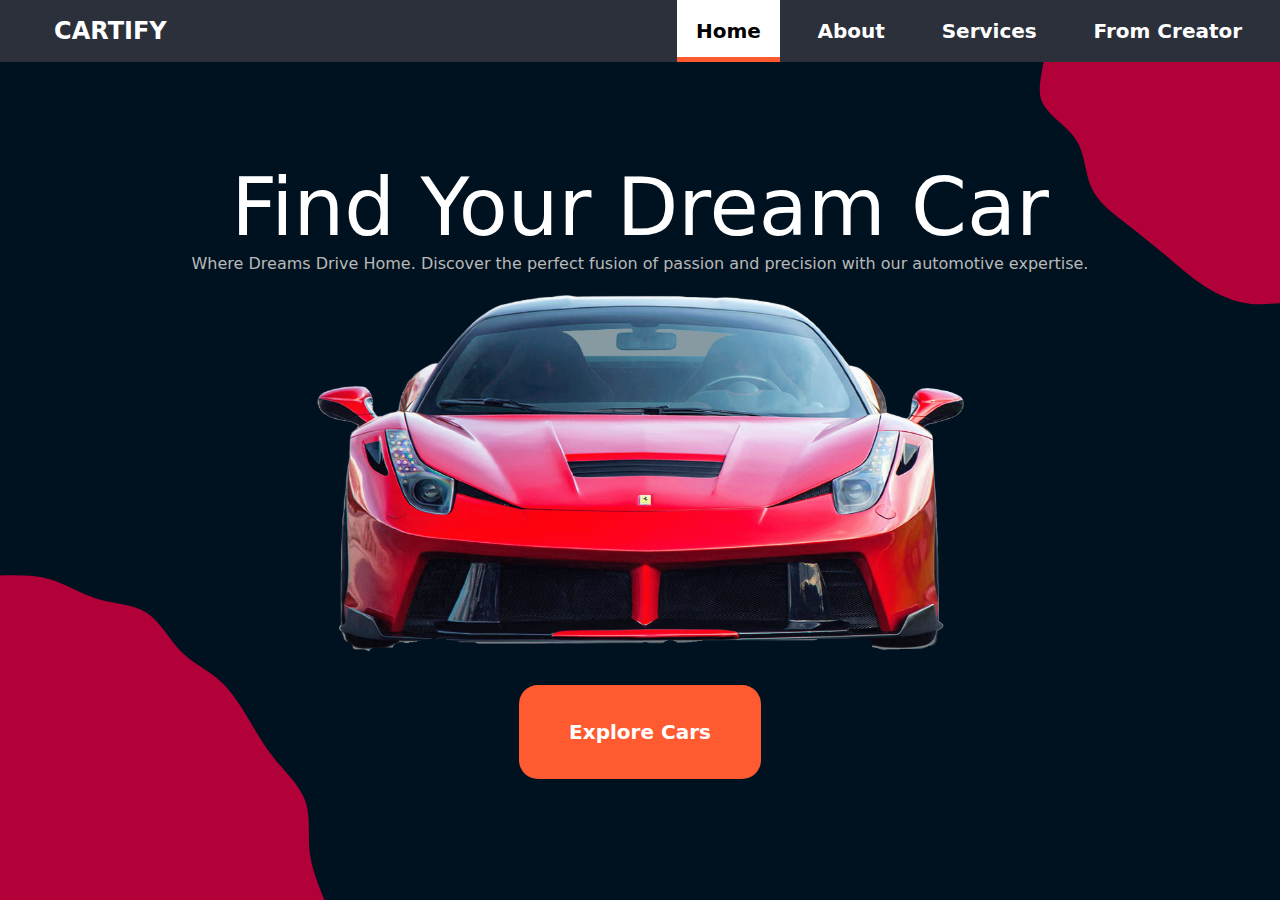
<file: Final Project/Index/index.html>
<!DOCTYPE html>
<html lang = "en">
    <head>
        <meta charset = "UTF-8">
        <meta name="viewport" content="width=device-width, initial-scale=1.0">
        <link rel = "stylesheet" href = "../styles/index1/header.css">
        <link rel = "stylesheet" href = "../styles/index1/general.css">
        <link rel = "stylesheet" href = "../styles/index1/media.css">
        <link rel = "stylesheet" href = "../styles/index1/background.css">
        <link rel = "stylesheet" href = "../styles/index1/pageOnebody.css"> 
        <link rel = "stylesheet" href = "../styles/index1/pageTwobody.css">
        <link rel = "stylesheet" href = "../styles/index1/pageThreebody.css">
        <link rel = "stylesheet" href = "../styles/index1/keyframes.css">
        <link rel = "stylesheet" href = "../styles/index1/about.css">
        <link rel = "stylesheet" href = "../styles/index1/services.css">
        <link rel = "stylesheet" href = "../styles/index1/creator.css">
        <link rel = "stylesheet" href = "../styles/index1/pageFourbody.css">
        <link rel = "website icon" type="png" href = "../pictures/logos/ctlogo.png">
        <link rel="stylesheet" href="https://cdnjs.cloudflare.com/ajax/libs/font-awesome/4.7.0/css/font-awesome.min.css">
        <title>Cartify - Find Your Dream Car</title>
    </head>
    <body>
        <header class = "header-container" id = "header">
            <nav class = "nav-background">
                <div class = "nav-background-container">
                    <div class = "left-section">
                        <h1 class = "text-icon" id="moveIcon">CARTIFY</h1>
                    </div>
                    <div class = "right-section">
                        <button class = "nav-button active" id = "home" onclick = "showHome(); scrollToSection('one')" data-target="one">Home</button>
                        <button class = "nav-button" id = "about" onclick = "showAbout()" data-target="aboutPage">About</button>
                        <button class = "nav-button" id = "services" onclick = "showServices()" data-target="aboutServices">Services</button>
                        <button class = "nav-button" id = "creator" onclick="showCreator()" data-target="aboutCreator">From Creator</button>
                    </div>
                    <div class = "right-section2">
                        <img onclick="rotateFull1()" id="dropdown" class = "hamburger-menu-icon" src = "../pictures/icons/hamburger-menu.svg">
                        <div class = "menu">
                            <div>
                                <p onclick = "showHome(); scrollToSection('one')" data-target="one">Home</p>
                            </div>
                            <div>
                                <p id = "about" onclick = "showAbout()" data-target="aboutPage">About</p>
                            </div>
                            <div>
                                <p id = "services" onclick = "showServices()" data-target="aboutServices">Services</p>
                            </div>
                            <div>
                                <p id = "creator" onclick="showCreator()" data-target="aboutCreator">Creator</p>
                            </div>
                        </div>
                    </div>
                </div>
            </nav>
        </header>

        <div id = "container">
            <section class = "one" id = "one">
                <div class = "header-container-bg"></div>
                <div class = "p1-body-image">
                    <div>
                        <p class = "finddream">Find Your Dream Car</p>
                    </div>
                    <div>
                        <div>
                            <p class = "cartifyDescription" >Where Dreams Drive Home. Discover the perfect fusion of passion and precision with our automotive expertise.</p>
                        </div>
                    </div>
                    <div>
                        <img class = "car-background" src="../pictures/cars/toyotasupra.png">
                    </div>
                    <div>
                        <div>
                            <button id = "goToIndex2" class = "pageOnetext-button">Explore Cars</button>
                        </div>
                    </div>
                    
                </div>
            </section>
            <section class = "two" id = "two">
                <div class = "brandicon-container">
                    <div class = "carbrand-container">
                        <p class = "carbrand-text">Car Brands</p>
                    </div>
                    <div class = "logo-cont">
                        <div id="logodrp" class = "logodrpt">
                            <img onclick="rotateFull2()" class = "showMore" src="../pictures/icons/icons8-plus.svg">
                        </div>
                        <div class = "logoMenu">
                            <div onclick="window.open('https://www.audi.ph/sea/web/ph.html/')">
                                <p>Audi</p>
                            </div>
                            <div onclick="window.open('https://www.bmw.com/en/index.html')">
                                <p>BMW</p>
                            </div>
                            <div onclick="window.open('https://www.ferrari.com/en-EN')">
                                <p>Ferrari</p>
                            </div>
                            <div onclick="window.open('https://www.ford.com.ph/')">
                                <p>Ford</p>
                            </div>
                            <div onclick="window.open('https://automobiles.honda.com/')">
                                <p>Honda</p>
                            </div>
                            <div onclick="window.open('https://www.mercedes-benz.ph/')">
                                <p>Mercedes</p>
                            </div>
                            <div onclick="window.open('https://www.nissan.ph/')">
                                <p>Nissan</p>
                            </div>
                            <div onclick="window.open('https://www.nissan.ph/')">
                                <p>Chevrolet</p>
                            </div>
                        </div>
                    </div>
                    <div class = "logo-container">
                        <div class = "tooltip-container">
                            <img class = "brandiconaudi" src = "../pictures/logos/icons8-audi-5000.png" onclick="window.open('https://www.audi.ph/sea/web/ph.html/')">
                            <div class = "tooltip">
                                <p>Audi</p>
                            </div>
                        </div>
                        <div class = "tooltip-container">
                            <img class = "brandiconbmw" src = "../pictures/logos/icons8-bmw.svg" onclick="window.open('https://www.bmw.com/en/index.html')">
                            <div class = "tooltip">
                                <p>BMW</p>
                            </div>
                        </div>
                        <div class = "tooltip-container">
                            <img class = "brandiconferrari" src = "../pictures/logos/icons8-ferrari-500.svg" onclick="window.open('https://www.ferrari.com/en-EN')">
                            <div class = "tooltip">
                                <p>Ferrari</p>
                            </div>
                        </div>
                        <div class = "tooltip-container">
                            <img class = "brandiconford" src = "../pictures/logos/icons8-ford-480.png" onclick="window.open('https://www.ford.com.ph/')">
                            <div class = "tooltip">
                                <p>Ford</p>
                            </div>
                        </div>
                        <div class = "tooltip-container">
                            <img class = "brandiconhonda" src = "../pictures/logos/icons8-honda.svg" onclick="window.open('https://automobiles.honda.com/')">
                            <div class = "tooltip">
                                <p>Honda</p>
                            </div>
                        </div>
                        <div class = "tooltip-container">
                            <img class = "brandiconmercedes" src = "../pictures/logos/icons8-mercedes.svg" onclick="window.open('https://www.mercedes-benz.ph/')">
                            <div class = "tooltip">
                                <p>Mercedes Benz</p>
                            </div>
                        </div>
                        <div class = "tooltip-container">
                            <img class = "brandiconnissan" src = "../pictures/logos/icons8-nissan.svg" onclick="window.open('https://www.nissan.ph/')">
                            <div class = "tooltip">
                                <p>Nissan</p>
                            </div>
                        </div>
                        <div class = "tooltip-container">
                            <img class = "brandiconchevy" src = "../pictures/logos/icons8-chevrolet.svg" onclick="window.open('https://www.nissan.ph/')">
                            <div class = "tooltip">
                                <p>Chevrolet</p>
                            </div>
                        </div>
                    </div>
                </div>

                <div class = "featuredcar-container">
                    <div class = "featuredcar-text-container">
                        <p class = "featuredcars-text">Featured Cars</p>  
                    </div>
                    
                    <div class = "featuredcardisplay-container">
                        <div class = "featuredcardisplay">
                            <div id = "eray">
                                <img class = "featuredcar1" src = "../pictures/cars/corvetteeray.avif">
                            </div>
                            <div class = "car-info">
                                <div>
                                    <div>
                                        <p class = "car-date">2023</p>
                                        <p class = "car-name">Chevrolet Corvette E-Ray</p>
                                        <p class="car-price">₱12,572,000</p>
                                    </div>
                                    <div class = "location-container">
                                        <img class = "location-logo" src="../pictures/icons/location_8025352.png">
                                        <p class = "car-made">Kentucky</p>
                                    </div>
                                </div>
                                <div class = "carfeature">
                                    <div class = "features-container">
                                        <img class = "features2" src = "../pictures/icons/icons8-speed-64.png">
                                        <p class="features-text">183 mph</p>
                                    </div>
                                    <div class = "features-container">
                                        <img class = "features2" src = "../pictures/icons/icons8-gear-stick-50.png">
                                        <p class="features-text">Automatic</p>
                                    </div>
                                    <div class = "features-container">
                                        <img class = "features2" src = "../pictures/icons/icons8-eco-fuel-50.png">
                                        <p class="features-text">Gasoline</p>
                                    </div>
                                </div>
                            </div>
                        </div>

                        <div class = "featuredcardisplay2">
                            <div class = "audir8-container">
                                <div id="r8">
                                    <img class = "featuredcar2" src = "../pictures/cars/audir8.jpg">
                                </div>
                                <div class = "car2-info">
                                    <div class = "car2-container">
                                        <div>
                                            <p class = "car2-date">2006</p>
                                            <p class = "car2-name">Audi R8</p>
                                            <p class="car2-price">₱17,000,000</p>
                                        </div>
                                        <div class = "location-container">
                                            <img class = "location2-logo" src="../pictures/icons/location_8025352.png">
                                            <p class = "car2-made">Germany</p>
                                        </div>
                                    </div>
                                    
                                    <div class = "carfeature2">
                                        <div class = "features2-container">
                                            <img class = "features2" src = "../pictures/icons/icons8-speed-64.png">
                                            <p class="features2-text">204 mph</p>
                                        </div>
                                        <div class = "features2-container">
                                            <img class = "features2" src = "../pictures/icons/icons8-gear-stick-50.png">
                                            <p class="features2-text">Automatic</p>
                                        </div>
                                        <div class = "features2-container">
                                            <img class = "features2" src = "../pictures/icons/icons8-eco-fuel-50.png">
                                            <p class="features2-text">Gasoline</p>
                                        </div>
                                    </div>
                                </div>
                            </div>
                        </div>
                        
                        <div class = "featuredcardisplay3">
                            <div class = "blazerev-container">
                                <div id="ev">
                                   <img class = "featuredcar2" src = "../pictures/cars/blazerev.webp"> 
                                </div>
                                <div class = "car2-info">
                                    <div class="car2-container">
                                        <div>
                                            <p class = "car2-date">2024</p>
                                            <p class = "car2-name">Chevrolet Blazer EV</p>
                                            <p class="car2-price">₱2,889,876</p>
                                        </div>
                                        <div>
                                            <div class = "location-container">
                                                <img class = "location2-logo" src="../pictures/icons/location_8025352.png">
                                                <p class = "car2-made">Mexico</p>
                                            </div>
                                        </div>
                                    </div>
                                    
                                    <div class = "carfeature2">
                                        <div class = "features2-container">
                                            <img class = "features2" src = "../pictures/icons/icons8-speed-64.png">
                                            <p class="features2-text">130 mph</p>
                                        </div>
                                        <div class = "features2-container">
                                            <img class = "features2" src = "../pictures/icons/icons8-gear-stick-50.png">
                                            <p class="features2-text">Manual</p>
                                        </div>
                                        <div class = "features2-container">
                                            <img class = "features2" src = "../pictures/icons/icons8-eco-fuel-50.png">
                                            <p class="features2-text">Electricity</p>
                                        </div>
                                    </div>
                                </div>
                            </div>
                        </div>
                    </div>
                </div>
            </section>

            <section class="three" id = "three">
                <div class = "threecars-container">
                    <img class = "threecars" src = "../pictures/backgrounds/3cars.jpg">
                    <div class = "findthebestcar-container">
                        <p class = "ftext">Find The Best Car</p>
                        <p class = "findthebestcar-description">Discover, learn about, and select the<br> ideal car that suits your needs, whether<br> it's for off-roading adventures, navigating<br> mountain ranges, cruising on flat terrains,<br> or even racing at top speeds.<br> Explore your options right here</p>
                        <button onclick = "showAbout()" data-target="aboutPage" class = "findoutmorebtn">Find Out More</button>
                    </div>
                </div>
            </section>

            <section class="four" id = "four">
                <div class="pageFourbackground-container">
                    <img class = "pageFourbackground" src="../pictures/backgrounds/guyincar.webp">  
                </div>
                
                <div class = "information-container">
                    <div class = "information">
                        <div class="information-text">
                            <div class = "p4-container">
                                <div>
                                    <p class ="p4-headtext">Cartify</p>
                                </div>
                                <div class = "p4-cartifyDescription">
                                    <p class = "cartifyDescription-text-front">Where Dreams Drive Home. Discover the perfect fusion of passion and precision with our automotive expertise</p>
                                </div>
                            </div>
                            <div class = "p4-container">
                                <div class ="p4-headtext">
                                    <p>Website</p>
                                </div>
                                <div class = "p4-cartifyDescription">
                                    <p onclick = "showAbout()" data-target="aboutServices" class = "cartifyDescription-text">About</p>
                                    <p onclick = "showServices()" data-target="aboutServices" class = "cartifyDescription-text">Services</p>
                                    <p onclick = "showCreator()" data-target="aboutCreator" class = "cartifyDescription-text">Creator</p>
                                </div>
                            </div>
                            <div class = "p4-container">
                                <div class ="p4-headtext">
                                    <p>Information</p>
                                </div>
                                <div class = "p4-cartifyDescription">
                                    <p onclick="window.location.href = ('index2.html')" class = "cartifyDescription-text">Find a Car</p>
                                    <p class = "cartifyDescription-text" onclick="window.location.href = ('index4.html')">Compare Car</p>
                                </div>
                            </div>
                            <div class = "p4-container">
                                <div class ="p4-headtext">
                                    <p>Follow Us</p>
                                </div>
                                <div class = "p4-cartifyDescription">
                                    <img onclick="window.open('https://facebook.com', '_blank')" class="p4-cartifyIcon" src="../pictures/logos/icons8-facebook.svg">
                                    <img onclick="window.open('https://instagram.com', '_blank')" class="p4-cartifyIcon" src="../pictures/logos/icons8-instagram.svg">
                                    <img onclick="window.open('https://store.steampowered.com/', '_blank')" class="p4-cartifyIcon" src="../pictures/logos/icons8-steam.svg">
                                </div>
                            </div>
                        </div> 
                    </div>
                </div>
                
            </section>

            <section class = "aboutPage" id = "aboutPage">
                <div class = "aboutCarimg-container">
                    <img class = "aboutCarimg" src = "../pictures/backgrounds/redblackcar.webp">

                    <div class = "about-container">
                        <div class = "aboutPage-container">
                            <div class = "aboutp">
                                <p class="aboutPage-head">About Us</p>
                                <p class = "aboutPage-description">Introducing My Project, a new website dedicated to showcasing the latest advancements in car safety technology. With a focus on providing users with an opportunity to view, compare, and learn about different car models, My Project aims to help people find the perfect car to meet their specific needs and preferences. Whether you're in the market for a family-friendly SUV or a fuel-efficient sedan, My Project is the one-stop destination for all your car research and comparison needs.
                            </div>
                            </p>
                        </div>
                    </div>
                </div>
            </section>

            <section class="aboutServices" id="aboutServices">
                <div class = "servicesText-container">
                    <div>
                        <p class = "servicesText-head">What Will You Get</p>
                    </div>
                    <div>
                        <p class="servicesText-description">Learn on what our website offers</p>
                    </div>
                </div>
                <div class = "services-container">
                    <img class = "servicesbg-img" src = "../pictures/backgrounds/blurry-gradient-haikei.svg">
                    <div class = "services-grid-relative">
                        
                        <div class="services-grid-container">
                            <div class = "services-grid">
                                <div class = "services-icon-container">
                                    <img class="services-icon" src="../pictures/icons/icons8-filled-circle-100.png">
                                </div>

                                <div class ="services-grid-content">
                                    <div class ="services-head-container" >
                                        <p class ="services-head">Compare Cars</p>
                                    </div>
                                    <div>
                                        <p class="services-description">Stack up models,specifications and prices side byside for a comparison</p>
                                    </div>
                                </div>
                            </div>
                            
                            <div class = "services-grid">
                                <div class = "services-icon-container">
                                    <img class="services-icon" src="../pictures/icons/icons8-filled-circle-100.png">
                                </div>
                                
                                <div class = "services-grid-content">
                                    <div class="services-head-container">
                                        <p class = "services-head">See Specification</p>
                                    </div>
                                    <div>
                                        <p class="services-description">Get in-depth insights into every aspect of your desired vehicle with detailed specifications</p>
                                    </div>
                                </div>
                            </div>
                                
                            <div class = "services-grid">
                                <div class = "services-icon-container">
                                    <img class="services-icon" src="../pictures/icons/icons8-filled-circle-100.png">
                                </div>
                                
                                <div class = "services-grid-content">
                                    <div class="services-head-container">
                                        <p class = "services-head">Pricing</p>
                                    </div>
                                    <div>
                                        <p class="services-description">Access pricing information
                                        for your preferred cars
                                        </p>
                                      
                                    </div> 
                                </div>
                            </div>
                            <div class = "services-grid">
                                <div class = "services-icon-container">
                                    <img class="services-icon" src="../pictures/icons/icons8-filled-circle-100.png">  
                                </div>
                                
                                <div class = "services-grid-content">
                                    <div class = "services-head-container">
                                        <p class = "services-head">User-Friendly</p>
                                    </div>
                                    <div>
                                        <p class="services-description">Navigate seamlessly through our website and ensure a smooth browsing experience</p>
                                    </div> 
                                </div>
                            </div>
                            <div class = "services-grid">
                                <div class = "services-icon-container">
                                    <img class="services-icon" src="../pictures/icons/icons8-filled-circle-100.png">   
                                </div>
                                
                                <div class = "services-grid-content">
                                    <div class="services-head-container">
                                        <p class = "services-head">Smooth Car Selection</p>
                                    </div>
                                    <div>
                                        <p class="services-description">Navigate and explore the car selection with ease</p>
                                    </div>
                                </div>
                            </div>
                        </div>
                    </div>
                </div>
            </section>

            <section class="aboutCreator" id="aboutCreator">
                <div class = "creatorbg-container">
                    <img class = "creatorbg" src="../pictures/backgrounds/blackcar.webp">
                </div>
                <div class="creatorMessage-container">
                    <div class = "creator-img-container">
                        <img class = "creator-img" src ="../pictures/backgrounds/creatorpic-fotor-bg-remover-20240427221215.png">
                    </div>
                    <div class="creatorMessage">
                        <div class = "creatorMessage-text-container">
                            <div class = "message">
                                <p class = "creatorMessage-text">"Driving a car is like a dance, where the road becomes your stage and the engine, your partner.” <br><strong>--Ordovez--</strong></p>
                            </div>
                        </div>
                    </div>
                </div>
            </section>
        </div>

        <script src="../script/index1/header.js"></script>
        <script src="../script/index1/navigation.js"></script>
    </body>
</html>
</file>
<file: Final Project/styles/index1/header.css>
.header-container
{
    position: fixed;
    left: 0;
    right: 0;
    top: 0;
    z-index: 1000 !important;
}

.nav-background
{
    background-color: #2B303A;
    width: 100%;
    display: flex;
    margin-bottom: 50px;
    align-items: center;
    z-index: 100;
    position: fixed;
    transition: background-color 0.3s;
}

.nav-background-container
{
    width: 100%;
    z-index: 1000;
    display: flex;
    flex-direction: row;
    justify-content: space-between;
    z-index: 2;
}

.left-section
{
    display: flex;
    align-items: center;
    margin-right: 30px;
}



.text-icon
{
    color: white;
    margin-left: 30px;
    padding: 0 3px 0 3px;
    font-size: 30px;
    border-radius: 5px;
    cursor: pointer;
    transition: color 0.15s;
    padding: 0 10px 0 10px;
    transform: scale(0.8);
    transition: outline 0.15s;
}

.text-icon a
{
    color: inherit;
    text-decoration: none;
}

.text-icon:hover 
{
    outline: 3px solid white;
}

.middle-section
{
    display: flex;
    align-items: center;
    justify-content: center;
    flex: 1;
    margin-right: 30px; 
}

.search-bar
{
    width: 100%;
    max-width: 500px;
    min-width: 200px;
    padding-left: 5px;
    height: 30px;
    border-radius: 6px;
    border: none;
    font-size: 17px;
    box-shadow: inset 0px 0px 10px #868585;
}

.search-bar:focus
{
    outline: 1px solid #ff9100;
}

.search-icon
{
    width: 35px;
    height: 25px;
}

.search-button
{
    background: #ff9100;
    border: none;
    height: 31.9px;
    border-radius: 0px 6px 6px 0px;
    margin-left: -47px
}

.search-button:hover
{
    opacity: 0.80;
}

.search-button:active
{
    background: #ca7200;;
}

.right-section
{  
    display: flex;
    align-items: center;
    justify-content: space-between;
    white-space: nowrap;
}

.right-section button
{
    cursor: pointer;
    padding: 18.9px;
    border: none;
    margin-right: 19px;
    background-color: inherit;
    color: white;
    font-weight: bold;
    font-size: 20px;
    box-shadow: inset 0 0 0 0 white;
    transition: background-color 0.3s ease-in-out,
    color 0.3s ease-out,
    border-bottom 0.01s ease-in-out,
    box-shadow 0.5s ease-in-out, padding-bottom 0.02s ease-in-out, border-bottom 0.02s ease-in-out;
}

.scrolllock
{
    overflow: hidden;
}

.right-section button.active
{
    background-color: rgb(255, 255, 255);
    color: black;
    box-shadow: inset 10px 10px 10px 250px white;
    color: black;
    padding-bottom: 13.9px;
    border-bottom: 5px solid #FF5A30;
}

.transparent-bg 
{
    background-color: transparent;
}

.right-section2
{
    display: none;
    position: relative;
    width: 100%;
    justify-content: end;
    z-index: 1000 !important;
    margin-right: 50px;
}

.menu
{
    position: absolute;
    right: 0;
    opacity: 0;
    animation: slideInFromBottomIndex2 0.50s ease-in-out forwards;
    background-color: #2b303a;
    color: white;
    padding: 30px;
    line-height: 40px;
    transition: all 0.50s ease-in-out;
    z-index: 101;
}

.menu.active
{
    top: -200px;
    opacity: 1;
    animation: slideInFromTopIndex2 0.50s ease-in-out forwards;
    z-index: 101;
}

.menu p
{
    cursor: pointer;
    font-size: 20px;
    font-weight: 700;
    z-index: 101;
}

.menu p:hover
{
    background: rgb(255, 136, 0);

}

.hamburger-menu-icon
{
    max-width: 40px;
    cursor: pointer;
    display: flex;
    margin-left: 20px;
    margin-top: 20px;
    margin-bottom: 20px;
    position: relative;
    z-index: 101 !important;
}

.rotating
{
    animation: rotate360 0.70s ease-in-out forwards;
}
</file>
<file: Final Project/styles/index1/general.css>
*
{
    margin: 0;
    font-family: system-ui, -apple-system, BlinkMacSystemFont, 'Segoe UI', Roboto, Oxygen, Ubuntu, Cantarell, 'Open Sans', 'Helvetica Neue', sans-serif;
    user-select: none;
    scroll-behavior: smooth;
}

::-webkit-scrollbar
{
    display: none;
}

#container
{
    scroll-snap-type: y mandatory;
    height: 100vh;
    overflow-y: scroll;
    z-index: 100;
}

section
{
    display: flex;
    flex-direction: column;
    height: 100vh;
    scroll-snap-align: start;
    margin: 0;
}

.one
{
    background: no-repeat url("../../pictures/backgrounds/blob-scene-haikei.svg");
    background-size: cover;
    z-index: 0;
    overflow: hidden;
    background-color: rgb(247, 246, 249);
}

.two
{
    overflow: hidden;
    padding-left: 100px;
    padding-right: 100px;
}

.three
{
    background-color: #000000;
    overflow: hidden;
}

.four
{
    background: linear-gradient(to bottom, rgb(34, 39, 50), rgb(46, 45, 52) 100%);
}

.header-container
{
    position: relative;
}

.aboutPage
{
    display: none;
    overflow: hidden;
}

 .aboutServices
{
    display: none;
    overflow: hidden;
}

.aboutCreator
{
    display: none;
    overflow: hidden;
}
</file>
<file: Final Project/styles/index1/media.css>
@media screen and (max-width: 1640px)
{
    .creatorMessage-text
    {
        font-size: 30px !important;
        padding: 50px;
    }
}

@media screen and (max-height: 750px)
{
    .one, .two, .three, .four
    {
        overflow: auto;
    }
}

@media screen and (max-width: 394px)
{
    .creator-img
    {
        max-width: 200px !important;
    }
}

@media screen and (max-width: 1077px)
{
    .creatorMessage-text
    {
        padding: 40px !important;
    }
}

@media screen and (max-width: 423px)
{
    .creatorMessage-text-container
    {
        min-width: 400px !important;
        height: 80% !important;
    }

    .creatorMessage-text
    {
        padding-top: 0 !important;
    }

    .creator-img
    {
        margin-top: 200px !important;
    }
}

@media screen and (max-width: 768px)
{
    .creatorMessage-text
    {
        font-size: 30px !important;
    }
}

@media screen and (max-width: 819px)
{
    .aboutServices
    {
        height: 100vh;
    }

    .creatorMessage-container
    {
        display: flex !important;
        flex-direction: column !important;
        height: 100% !important;
        width: 100% !important;
    }

    .creator-img
    {
        max-width: 300px !important;
    }
}

@media screen and (max-width: 448px)
{
    .creator-img
    {
        max-width: 200px !important;
    } 
}


@media screen and (max-width: 1065px)
{
    .services-icon
    {
        width: 40px !important;
    }

    .services-head
    {
        font-size: 20px !important;

    }
}

@media screen and (max-width: 810px)
{
    .aboutServices
    {
        height: auto !important
    }
}

@media screen and (max-width: 1010px)
{
    .services-grid-container
    {
        padding-left: 50px !important;
        padding-right: 50px !important;
    }
}

@media screen and (max-width: 735px)
{
    .aboutCreator
    {
        height: auto !important;
    }

    .services-grid:nth-child(2) 
    {
        grid-column: span 1 !important;
    }
}

@media screen and (max-width: 689px)
{
    .services-grid-container
    {
        grid-template-columns: 1fr !important;
    }

    .services-grid:nth-child(2) 
    {
        grid-column: span 1 !important;
    }
    
}

@media screen and (max-width: 768px)
{
    .services-grid-content
    {
        display: flex;
        flex-direction: column;
        justify-content: center;
        align-items: center;
        padding: 5px;
    }

    .transparent-bg
    {
        background-color: rgb(43, 48, 58);
    }

}

@media screen and (max-width: 1010px)
{
    .about-container
    {
        width: 100% !important;
        margin-left: 10px !important;
        margin-right: 10px !important;
    }
}

@media screen and (max-width: 481px)
{
    .about-container
    {
        min-width: 300px !important;
      
    }

    .aboutp
    {
        margin-top: 40px !important;
        padding: 25px 15px 25px 15px !important;
    }
}

@media screen and (max-height: 500px)
{
    .aboutServices
    {
        height: auto;
    }

    .transparent-bg 
    {
        background-color: rgb(43, 48, 58);
    }
}

@media screnn and (max-width: 505px)
{

    .services-grid-container
    {
        grid-template-columns: 1fr !important;
    }

}

@media screen and (max-width: 753px)
{
    .right-section
    {
        display: none;
    }

    .right-section2
    {
        display: flex;
    }

    .menu
    {
        top: -200px;
    }
}


@media screen and (max-width: 460px)
{
    .servicesText-container
    {
        margin-bottom: 30px !important;
    }
}

@media screen and (max-width: 600px)
{

    .aboutPage-description
    {
        font-size: 15px !important;
        line-height: 25px !important;
    }

    .aboutPage-head
    {
        font-size: 30px !important;
        font-weight: 700;
        margin-bottom: 30px;
        display: flex;
        justify-content: center;
    }

}

@media screen and (max-width:980px)
{
    .aboutp
    {
        transform: scale(1) !important;
    }
}

@media screen and (max-width: 830px)
{
    .finddream
    {
        font-size: 3em !important;
    }

    .cartifyDescription
    {
        max-width: 400px;
    }
}

@media screen and (max-width: 435px)
{
    .pageOnetext-button
    {
        padding: 25px 40px 25px 40px !important;
        font-size: 15px !important;
    }
}

@media screen and (max-width: 865px)
{
    .two
    {
        padding-left: 50px;
        padding-right: 50px;
    }
}

@media screen and (max-width: 785px)
{
    .two
    {
        padding-left: 10px;
        padding-right: 10px;
    }
}

@media screen and (max-width: 1020px)
{
    .featuredcardisplay-container
    {
        column-gap: 15px !important;
    }    
}

@media screen and (max-width: 1080px)
{
    .two
    {
        padding-left: 10px;
        padding-right: 10px;
    }
}

@media screen and (max-width: 705px)
{
    .featuredcardisplay-container
    {
        display: grid;
        column-gap: 50px;
        grid-template-columns: 1fr !important;

    }

    .blazerev-container
    {
        display: grid !important;
    }

    .audir8-container
    {
        display: grid !important;
    }
}

@media screen and (max-width: 704px)
{
    .switchCars
    {
        display: flex !important;
    }

    .blazerev-container
    {
        background-color: #222732 !important;
        border-radius: 10px !important;
        box-shadow: 0px 0px 20px #626262 !important;
        animation: fadeInFromLeft 0.80s forwards !important;
        grid-row: span 2 !important;
    }

    .audir8-container
    {
        background-color: #222732 !important;
        border-radius: 10px !important;
        box-shadow: 0px 0px 20px #626262 !important;
        animation: fadeInFromLeft 0.80s forwards !important;
        grid-row: span 2 !important;
    }
      
    .featuredcar2
    {
        min-width: 300px !important;
        max-height: 250px !important;
        max-width: 100% !important;
        border-radius: 10px 10px 0 0 !important;
    }

    .car2-info
    {
        margin-left: 25px !important;
        display: grid !important;
        grid-template-columns: 1fr 1fr !important;
        column-gap: 20px !important;
        padding-bottom: 20px !important;
    }
    
    .car2-price
    {
        margin-bottom: 10px !important;
    }
       
    .car2-name
    {
        color: white !important;
        font-weight: 600 !important;
        font-size: 25px !important;
        font-family: Arial, Helvetica, sans-serif !important;
        margin-bottom: 10px !important;
    }    
    
    .car2-date
    {
        margin: 10px 0 10px 0 !important;
    }
    
    .carfeature2
    {
        margin-bottom: 0 !important;
        margin-left: 0 !important;
        margin-right: 0 !important;
        margin-top: 10px !important;
        justify-content: center !important;
        border-left: 3px solid #41454F !important;
        padding-left: 10px !important;
        row-gap: 10px !important;
        width: 100%!important;
    }

    .featuredcardisplay-container
    {
        margin-top: 5px !important;
    }

    .featuredcardisplay2:hover .featuredcar2
    {
        mask-image: linear-gradient(-75deg,rgba(0,0,0,.6) 30%, #000 50%, rgba(0,0,0,.6) 70%) !important;
        mask-size: 200%;
        animation: shine 2s infinite;
        transition: mask-position 0.80s ease-in-out forwards, animation 0.80s  forwards;
    }

    .featuredcardisplay3:hover .featuredcar2
    {
        mask-image: linear-gradient(-75deg,rgba(0,0,0,.6) 30%, #000 50%, rgba(0,0,0,.6) 70%) !important;
        mask-size: 200% !important;
        animation: shine 2s infinite !important;
        transition: mask-position 0.80s ease-in-out forwards, animation 0.80s  forwards !important; 
    }

    .two
    {
        overflow: auto !important;
    }
}

@media screen and (max-width: 704px)
{
    .carfeature2
    {
        width: 89%!important;
    }
}

@media screen and (max-width: 640px)
{
    .logo-container
    {
        display: none !important;
    }

    .logodrpt
    {
        display: flex !important;
    }
}

@media screen and (max-width: 926px)
{
    .ftext
    {
        text-align: center;
        font-size: 20px !important;
    }
    
    .findthebestcar-description
    {
        font-size: 14px !important;
    }
    
    .findoutmorebtn
    {
        font-size: 12px !important;
    }

    .three
    {
        overflow: auto !important; 
    }

}

@media screen and (max-width: 500px)
{
    .findthebestcar-container
    {
        padding: 20px 30px 20px 30px !important;
    }
}

@media screen and (max-width: 760px)
{
    .information
    {
        padding: 50px 0 50px 0 !important;
    }

    .cartifyDescription-text-front
    {
        font-size: 13px !important;
    }

    .cartifyDescription-text
    {
        font-size: 13px !important;
    }

    .p4-cartifyIcon
    {
        width: 25px !important;
    }
}

@media screen and (max-width: 635px)
{
    .information
    {
        padding: 25px 0 25px 0 !important;
    }

    .cartifyDescription-text-front
    {
        overflow: auto !important;
        height: 100px !important;
    }

    .p4-headtext
    {
        font-size: 12px !important;
    }
}
</file>
<file: Final Project/styles/index1/background.css>
.header-container-bg
{
    width: 100%;
    z-index: 0;
    position: relative;
}

.car-background
{
    animation: fadein 0.50s ease-in-out forwards;
    width: 100%;
    max-width: 700px;
}

.p1-body-image
{
    height: 100%;
    position: relative;
    display: flex;
    flex-direction: column;
    align-items: center;
    justify-content: center;
}

.p1-body
{
    display: flex;
    align-items: center;
}
</file>
<file: Final Project/styles/index1/pageOnebody.css>
.p1-body-relative
{
    width: 100%;
    height: 100vh;
    align-items: center;
    display: flex;
}

.p1-body-relative, .p1-body-image
{
    margin-top: 40px;
}

.pageOnetext-container
{
    height: 100%;
    margin-left: 30px;
    display: flex;
    justify-content: center;
    flex: 1;
    flex-direction: column;
    position: absolute;
    animation: fadeInFromLeft 0.80s forwards;
}

.finddream
{
    text-align: center;
    animation: fadeInFromTop 0.50s ease-in-out forwards;
    color: white;
    font-size: 5em;
}

.cartifyDescription
{
    text-align: center;
    animation: fadeInFromTop 0.70s ease-in-out forwards;
    color: rgb(185, 185, 185);
    text-align: center;
}

.pageOnetext-button
{
    cursor: pointer;
    background-color: #FF5A30;
    color: white;
    border: none;
    border-radius: 19px;
    font-weight: bold;
    font-size: 20px;
    padding: 35px 50px 35px 50px;
    z-index: 100;
    transition: box-shadow 0.3s ease-in-out;
    box-shadow: inset 0 0 0 0 #fe491c;
    animation: fadeInFromBottom 0.60s ease-in-out forwards;
}

.pageOnetext-button:hover
{
    box-shadow: inset 250px 0 0 0 #fd4f24;  
}
</file>
<file: Final Project/styles/index1/pageTwobody.css>
.brandicon-container
{
    display: flex;
    justify-content: center;
    align-items: center;
    flex-direction: column;
    user-select: none;
    margin-top: 80px;
}

.carbrand-container
{
    display: flex;
}

.carbrand-text
{
    text-align: center;
    color:#FF5A30;
    font-size: 30px;
    font-weight: 600;
    animation: fadeInFromTop 0.80s forwards;
}

.brandiconaudi, .brandiconbmw, .brandiconferrari, .brandiconford, .brandiconhonda, .brandiconmercedes, .brandiconnissan, .brandiconchevy
{
    animation: fadeInFromTopOpacity 0.80s forwards;
    cursor: pointer;
}

.brandiconbmw
{
    max-width: 100%;
    height: 50px;
    width: 50px;
    object-fit: cover;
    opacity: 0.30;
}

.brandiconford
{
    max-width: 100%;
    width: 65px;
    height: 50px;
    object-fit: cover;
    object-position: center;
    opacity: 0.30;
}

.brandiconhonda
{
    opacity: 0.30;
    max-width: 100%;
    height: 50px;
    width: 50px;
    object-fit: cover;
}

.brandiconferrari
{
    opacity: 0.30;
    height: 50px;
    width: 40px;
    object-fit: cover;
}

.brandiconaudi
{
    opacity: 0.30;
    object-position: center;
    object-fit: cover;
    width: 75px;
    height: auto;
    display: flex;
    justify-content: center;
    align-items: center;
}

.brandiconnissan
{
    opacity: 0.30;
    padding: 0px;
    height: 50px;
    width: 50px;
    object-fit: cover;
}

.brandiconmercedes
{
    max-width: 100%;
    height: 50px;
    width: 50px;
    object-fit: cover; 
    opacity: 0.30;
}

.brandiconchevy
{
    max-width: 100%;
    height: 50px;
    width: 70px;
    object-fit: cover; 
    opacity: 0.30;
}

.logo-container
{
    display: flex;
    flex-direction: row;
    gap: 20px;
}

.tooltip-container
{
    position: relative;
    display: flex;
    flex-direction: column;
    align-items: center;
}

.tooltip
{
    position: absolute;
    white-space: nowrap;
    bottom: -20px;
    pointer-events: none;
    opacity: 0;
    font-weight: bold;
    transition: opacity 0.5s;
}

.tooltip-container:hover .tooltip
{
    opacity: 1;
}

.featuredcar-container
{
    display: flex;
    flex-direction: column;
    justify-content: center;

}

.featuredcardisplay-container
{
    display: grid;
    column-gap: 50px;
    grid-template-columns: 1fr 1fr;
    margin-top: 20px;
    row-gap: 20px;
}

.featuredcar-text-container
{
    margin-top: 30px;
}

.featuredcars-text
{
    display: inline-block;
    font-size: 25px;
    font-weight: 700;
    color: #FF8F72;

}
.featuredcardisplay
{
    background-color: #222732;
    border-radius: 10px;
    box-shadow: 0px 0px 20px #626262;
    animation: fadeInFromLeft 0.80s forwards;
    grid-row: span 2;
}

.featuredcardisplay:hover
{
    transform: scale(1.2);
    box-shadow: 0px 0px 20px #b0b0b0;
}

#eray, #r8, #ev
{
    cursor: pointer;
}

.featuredcar1
{
    width: 100%;
    min-width: 300px;
    max-height: 250px;
    object-fit: cover;
    object-position: center;
    border-radius: 10px 10px 0 0;
}

.featuredcar2
{
    width: 100%;
    height: 100%;
    max-width: 300px;
    min-width: 100px;
    object-fit: cover;
    object-position: center;
    border-radius: 10px 0 0 10px;
}

.audir8-container
{
    background-color: #222732;
    display: flex;
    flex-direction: row;
    min-width: 100px;
    height: 100%;
    border-radius: 10px;
    animation: fadeInFromRight 0.80s forwards;
}

.blazerev-container
{
    max-width: 100%;
    background-color: #222732;
    display:flex;
    border-radius: 10px;
    height: 100%;
    animation: fadeInFromRight 0.80s forwards;
}

.car-made, .car2-made
{
    color: #b1b4bb;
}

.car-price
{
    color: #FF5A30;
    margin-bottom: 10px;
    font-size: 18px; 
}

.car-name
{
    color: white;
    font-weight: 600;
    font-size: 25px;
    font-family: Arial, Helvetica, sans-serif;
    margin-bottom: 10px;
   
}

.car-date
{
    margin: 10px 0 10px 0;
    color: #b1b4bb;
}

.car2-date
{
    color: #b1b4bb; 
}


.car-info
{
    margin-left: 25px;
    display: grid;
    grid-template-columns: 1fr 1fr;
    column-gap: 20px;
    padding-bottom: 20px;
}

.location-logo
{
    width: 25px;
}

.location-container
{
    display: flex;
    flex-direction: row;
    align-items: center;
    column-gap: 10px;
}

.carfeature
{
    margin-top: 10px;
    display: flex;
    flex-direction: column;
    row-gap: 10px;
    justify-content: center;
    height: 1fr;
    width: 1fr;
    border-left: 3px solid #41454F;
    padding-left: 10px;
}

.features
{
    width: 100%;
    max-width: 25px;
}

.features-container
{
    background-color: #2F3543;
    border-radius: 10px;
    display: flex;
    flex-direction: column;
    justify-content: center;
    align-items: center;
    margin: 0 10px 0 10px;
}

.features-text
{
    color: rgb(194, 193, 193);
}

.location2-logo
{
    width: 20px;
    height: 20px;
}

.car2-info
{
    display: flex;
    position: relative;
    flex: 1;
    margin-left: 20px;
    margin-top: 10px;
    column-gap: 20px;
}

.car2-date, .car2-name, .car2-price
{
    margin-bottom: 10px;
}

.car2-name
{
    font-size: 20px;
    color: white;
    font-weight: 600;
}

.car2-price
{
    font-size:  18px;
    color: #FF5A30;
}


.carfeature2
{
    display: flex;
    flex-direction: column;
    row-gap: 10px;
    justify-content: center;
    border-left: 3px solid #41454F;
    margin-bottom: 10px;
    width: 100%;
    margin-left: 20px;
    padding-left: 10px;
    padding-right: 10px;
}

.features2
{
    width: 100%;
    max-width: 25px;
}

.features2-container
{
    background-color: #2F3543;
    border-radius: 10px;
    display: flex;
    flex-direction: column;
    justify-content: center;
    align-items: center;
}


.features2-text
{
    color: rgb(194, 193, 193);
}

.featuredcardisplay:hover .featuredcar1
{
    mask-image: linear-gradient(-75deg,rgba(0,0,0,.6) 30%, #000 50%, rgba(0,0,0,.6) 70%);
    mask-size: 200%;
    animation: shine 2s infinite;
    transition: mask-position 0.80s ease-in-out forwards, animation 0.80s  forwards;
}

.logodrpt
{
    animation: fadeInFromTop 0.50s ease-in-out forwards;
    display: none;
    color: white;
    padding: 7px 5px 7px 5px;
    border-radius: 3px;
    cursor: pointer;
}

.logodrpt.active
{
    background-color: #2F3543;
}

.logoMenu
{
    position: absolute;
    z-index: 102;
    display: none; 
    flex-direction: column;
    align-items: center;
    justify-content: center;
    margin-top: 50px;
    background-color: #FF5A30;
    color: white;
    padding: 30px 20px 30px 20px;
    line-height: 30px;
    border-radius: 10px;
    font-weight: 700;
    font-size: 16px;
    width: 100px;
    top: -500px;
    transition: 0.50s ease-in-out;
    opacity: 0;
    animation: fadeInFromBottom 0.50s ease-in-out forwards
}

.logoMenu.active
{
    top: 0;
    opacity: 1;
    display: flex;
    animation: fadeInFromTop 0.50s ease-in-out forwards;
}

.logoMenu div
{
    padding-left: 20px;
    padding-right: 20px; 
    cursor: pointer;
}

.logoMenu div:hover
{
    background-color: white;
    color: black;
}

.logo-cont
{
    position: relative;
    display: flex;
    justify-content: center;
}

.showMore
{
    width: 30px;
    height: 30px;
    z-index: 130;
}
</file>
<file: Final Project/styles/index1/pageThreebody.css>
.threecars-container
{
    height: 100vh !important;
    display: flex;
    justify-content: center;
    align-items: center;
    position: relative;
    margin-top: 32px;
}

.threecars
{
    width: 100%;
    height: 100%;
    object-fit: cover;
    object-position: center;
    opacity: 0.50;
    z-index: 0;
}

.ftext
{
    vertical-align: center;
    font-size: 30px;
    border-bottom: 1px solid white;
    font-weight: 700;
}

.findthebestcar-description
{
    text-align: center;
    font-size: 20px;
}

.findoutmorebtn
{
    padding: 10px 25px 10px 25px;
    background-color: #FF5A30;
    border:none;
    color: white;
    border-radius: 10px;
    font-size: 18px;
    font-weight: 600;
    cursor: pointer;
    box-shadow: inset 0 0 0 0 #fe491c;
    transition: box-shadow 0.3s ease-in-out;
}

.findoutmorebtn:hover
{
    box-shadow: inset 250px 0 0 0 #fb3706;
}

.findoutmorebtn:active
{
    animation: bounce 0.3s ease-in-out forwards;
}

.findthebestcar-container
{
    border: 2px solid white;
    padding: 40px 60px 40px 60px;
    color: white;
    position: absolute;
    display: flex;
    flex-direction: column;
    justify-content: center;
    align-items: center;
    row-gap: 30px;
    background: rgba(69, 73, 84, 0.5);
    animation: fadein 0.80s forwards;
}
</file>
<file: Final Project/styles/index1/keyframes.css>
@keyframes shine
{
    from 
    {
        mask-position: 150%;
    }
    to 
    {
        mask-position: -50%;
    }
}

/* page two button */
@keyframes bounce {
    0% { transform: translateY(-5px); }
    25% { transform: translateY(0); }
    50% { transform: translateY(-5px); }
    100% { transform: translateY(0); }
}

@keyframes sideBounce
{
    0% { transform: translatex(-10px); }
    25% { transform: translatex(-300px); }
    50% { opacity: 0; }
    65% {transform: translate(300px);}
    100% { opacity: 1; }
}

/* contents */
@keyframes fadeInFromLeft 
{
    from 
    {
      opacity: 0;
      transform: translateX(-50px);
    }
    to 
    {
      opacity: 1;
      transform: translateX(0);
    }
}

@keyframes fadeInFromRight 
{
    from 
    {
      opacity: 0;
      transform: translateX(50px);
    }
    to 
    {
      opacity: 1;
      transform: translateX(0);
    }
}

@keyframes fadeInFromTop 
{
    from 
    {
        opacity: 0;
        transform: translateY(-20px);
    }
    to 
    {
        opacity: 1;
        transform: translateY(0);
    }
}

@keyframes fadeInFromBottom
{
    from 
    {
        opacity: 0;
        transform: translateY(20px);
    }
    to 
    {
        opacity: 1;
        transform: translateY(0);
    }
}

@keyframes fadeInFromTopOpacity
{
    from 
    {
        transform: translateY(-20px);
    }
    to 
    {
        transform: translateY(0);
    }
}


@keyframes slideInFromRight 
{
    from 
    {
        right: -250px;
    }
    to 
    {
        right: 0;
    }
}

@keyframes slideInFromBottom
{
    from 
    {
        bottom: 250px;
    }
    to 
    {
        bottom: 0;
    }
}

@keyframes slideInFromTop
{
    from 
    {
        top: -200px;
    }

    to 
    {
        top: 0; 
    }
}

@keyframes slideInFromTopIndex2
{
    from 
    {
        top: -200px;
    }

    to 
    {
        top: 100px; 
    }
}

@keyframes slideInFromBottomIndex2
{
    from 
    {
        top: 100px;
    }

    to 
    {
        top: -200px; 
    }
}

@keyframes fadein 
{
    from 
    { 
        opacity: 0; 
    }

    to 
    {
        opacity: 1; 
    }
}


.fade-out 
{
    animation: fadeOut 0.80s ease-in-out backwards;
}

@keyframes fadeOut 
{
    0% {
        opacity: 1;
    }
    1%, 5%, 10%, 15%, 20%, 25%, 30%, 35%, 40%, 45%, 50%, 55%, 60%, 65%, 70%, 75%, 80%, 85%, 90%, 95% {
        opacity: calc(1 - 0.01 * (percentage - 1));
    }
    100% {
        opacity: 0;
    }
}

.animate
{
    animation: fadeOut 0.80s ease-in-out both alternate;
}

@keyframes rotate360 {
    from {
        transform: rotate(0deg);
    }
    to {
        transform: rotate(180deg);
    }
}
</file>
<file: Final Project/styles/index1/about.css>
.aboutCarimg-container
{
    position: relative;
    width: 100vw !important;
    height: 100vh !important;
}

.aboutCarimg
{
    position: absolute;
    width: 100vw !important;
    height: 100vh !important;
    object-fit: cover;
    object-position: center;
    overflow-y: hidden;
    display: flex;
}

.aboutp
{
    background-color: rgba(166, 135, 135, 0.2);
    padding: 50px 30px 50px 30px;
    border-radius: 20px;
    position: relative;
    display: flex;
    justify-content: center;
    align-items: center;
    flex-direction: column;
}

.aboutPage-container
{
    width: 100%;
    max-width: 800px;
    overflow: hidden;
    color: white;
    display: flex;
    justify-content: center;
    align-items: center;
    flex: 1;
    flex-direction: column;
    animation: fadeInFromLeft 0.80s forwards;
    height: 100%;

}

.about-container
{
    display: flex;
    justify-content: center;
    align-items: center;
    height: 100%;
    position: absolute;
    margin-left: 10%;
    margin-right: 10%;
    margin-top: 20px;
}

.aboutPage-head
{
    color: white;
    font-size: 40px;
    font-weight: 700;
    margin-bottom: 30px;
    display: flex;
    justify-content: center;
}

.aboutPage-head::after 
{
    position: fixed;
    content: '';
    background: orange;
    transition: right 0.15s ease-in-out, left 0.15s ease-in-out;
    left: 300px;
    right: 300px;
    margin-top: 65px;
    height: 2px;
    z-index: 101;
}

.aboutp:hover ::after
{
    left: 250px;
    right: 250px;
}


.aboutPage-description
{
    text-align: center;
    font-size: 20px;
    line-height: 35px;
}
</file>
<file: Final Project/styles/index1/services.css>
.servicesbg-img
{
    position: fixed;
    width: 100vw;
    height: 100vh;
    object-fit: cover;
    object-position: center;
    overflow-y: hidden;
    display: flex;
    top: 0;
    z-index: -1;
}

.servicesText-container
{
    color: white;
    font-size: 2em;
    z-index: 1;
    width: 100%;
    animation: fadeInFromTop 0.80s forwards;
    display: flex;
    flex-direction: column;
    margin-top: 100px;
    margin-bottom: 70px;
}

.servicesText-head
{
    display: flex;
    justify-content: center;
    align-items: center;
    z-index: 101 !important;
    overflow: hidden;
}

.servicesText-description
{
    display: flex;
    justify-content: center;
    align-items: center;
    color: rgb(150, 150, 150);
    font-size: 15px;
}

.services-grid-container
{
    display: grid;
    grid-template-columns: 1fr 1fr 1fr;
    column-gap: 30px;
    row-gap: 40px;
    padding-left: 160px;
    padding-right: 160px;
}

.services-container
{
    display: flex;
    justify-content: center;
    align-items: center;
}

.services-grid
{

    height: 100%;
    color: black;
    border: 2px solid white;
    border-radius: 15px;
    position: relative;
    background: linear-gradient(to top right, rgb(255, 255, 255), rgb(245, 245, 245) 100%);
    animation: slideInFromRight 0.80s forwards;
}

.services-icon
{
    display: flex;
    position: absolute;
    width: 60px;
    top: 30px;
}

.services-icon-container
{
    display: flex;
    justify-content: center;
}

.services-head
{
    font-size: 30px;
    margin-bottom: 10px;
    font-weight: 700;
    text-align: center;
    text-justify: inter-word;
    display: flex;
}

.services-description
{
    text-align: center;

    color: rgb(104, 104, 104);
    margin-bottom: 5px;
}

.services-grid-relative
{
    position: relative;
    display: flex;
    justify-content: space-between;
    align-items: center;
}

.services-grid-content
{
    display: flex;
    flex-direction: column;
    justify-content: center;
    align-items: center;
    padding: 100px 30px 20px 30px;
}


.services-grid:nth-child(2) 
{
    grid-column: span 2 ;
}
</file>
<file: Final Project/styles/index1/creator.css>
.creatorbg
{
    height: 100%;
    position: fixed;
    display: flex;
    top: 0;
    width: 100% ;
    object-fit: cover;
    object-position: center;
}

.creatorbg-container
{
    position: relative;
}

.creator-img-container
{
    display: flex;
    justify-content: center;
    align-items: center;
    flex: 1;
    height: 100vh;
}

.creator-img
{
    display: flex;
    justify-content: center;
    align-items: center;
    max-width: 300px;
    clip-path: polygon(25% 0%, 100% 0%, 100% 75%, 50% 100%, 0% 75%, 0% 25%);
    margin-top: 100px;
    animation: fadeInFromLeft 0.80s forwards;
}

.creatorMessage-container
{
    display: flex;
    display: flex !important;
    flex-direction: column !important;
    height: 100% !important;
    width: 100% !important;
    gap: 20px;
    justify-content: space-between;
}

.creatorMessage
{
    display: flex;
    height: 100% !important;
    justify-content: center;
    z-index: 100;
    color: white;
    animation: fadein 0.80s forwards;
}

.creatorMessage-text-container
{
    position: relative;
    display: flex;
    justify-content: center;
    align-items: center;
    border-radius: 20px;
    height: 100%;
    width: 100vw;
}

.creatorMessage-text
{
    display: flex;
    justify-content: center;
    flex-direction: column;
    text-align: center;
    font-weight: bold;
    font-size: 40px;
    height: 100%;
    width: 100%;
    padding: 100px;
    border-radius: 20px;
    background-color: rgba(0, 0, 0, 0.5);
}

.message
{
    display: flex;
    justify-content: center;
}
</file>
<file: Final Project/styles/index1/pageFourbody.css>
.information
{
    position: absolute;
    bottom: 0;
    padding: 70px 0 70px 0;
    background-color: black;
    display: flex;
    align-items: center;
    justify-content: center;
    width: 100%;
}

.information-text
{
    display: flex;
    justify-content: space-between;
    width: 80%;
}

.information-container
{
    position: relative;
    height: 100vh !important;
    display: flex;
}

.pageFourbackground
{
    position: absolute;
    width: 100vw !important;
    height: 100vh !important;
    object-fit: cover;
    object-position: center;
}

.pageFourbackground-container
{
    position: relative;
}

.p4-cartifyDescription
{
    margin-top: 20px;
}

.cartifyDescription-text
{
    margin-bottom: 10px;
    color: rgb(201, 201, 201);
    max-width: 300px;
    cursor: pointer;
    transition: color 0.15s ease-in-out, font-weight 0.15s ease-in-out;
}

.cartifyDescription-text-front
{
    margin-bottom: 10px;
    color: rgb(201, 201, 201);
    max-width: 300px;
}


.cartifyDescription-text:hover
{
    color: rgb(255, 106, 0);
    font-weight: 600;
}

.p4-cartifyIcon
{
    width: 35px;
    cursor: pointer;
}

.p4-container
{
    margin: 0 10px 0 10px;
}

.p4-headtext
{
    font-size: 20px;
    font-weight: 700;
    color: white;
}
</file>
